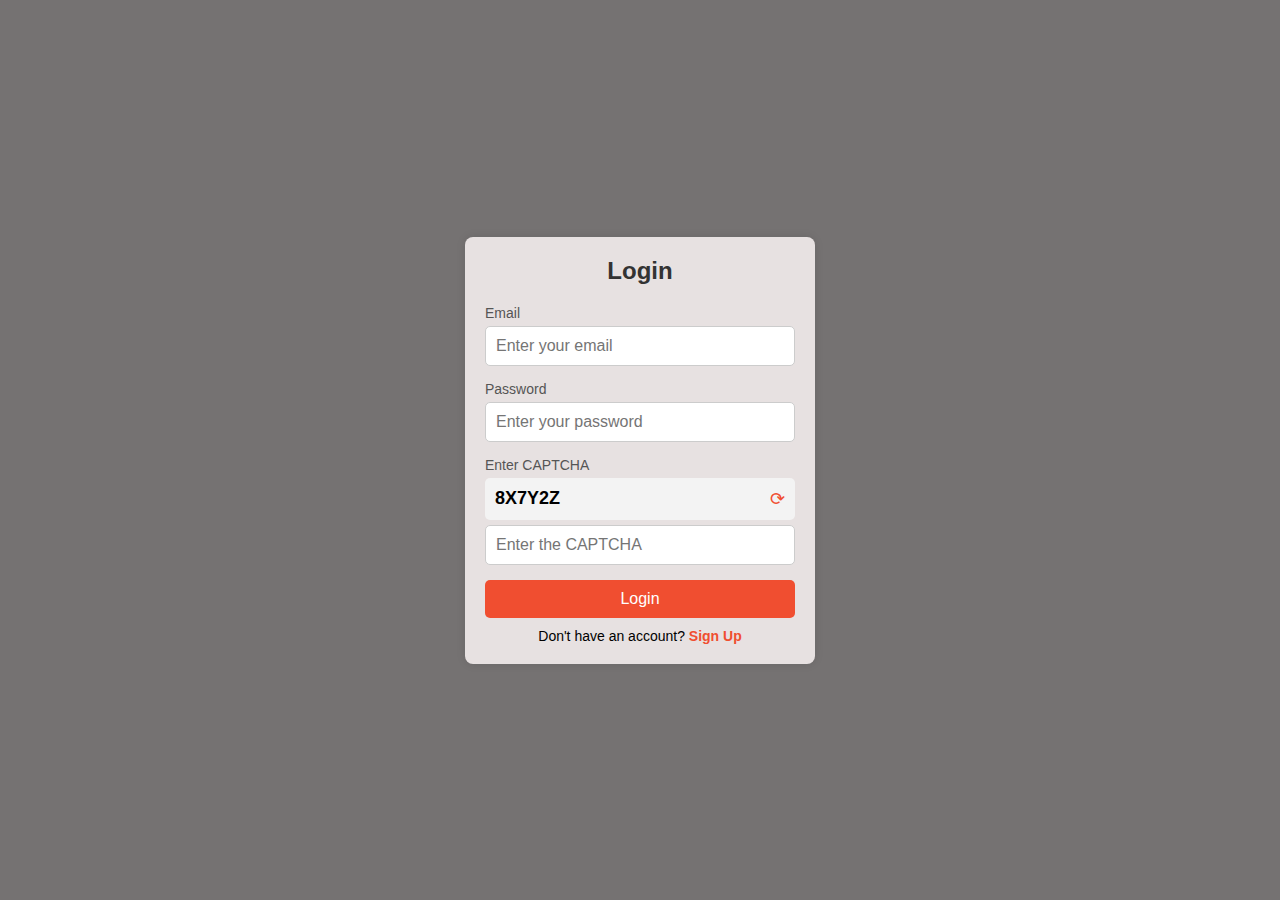
<file: login.html>
<!DOCTYPE html>
<html lang="en">
<head>
    <meta charset="UTF-8">
    <meta name="viewport" content="width=device-width, initial-scale=1.0">
    <title>Login</title>
    <link rel="stylesheet" href="login.css">
    
</head>
<body>

    <div class="login-container">
        <h2>Login</h2>
        <form action="#" method="POST">
            <!-- Email Field -->
            <div class="input-group">
                <label for="email">Email</label>
                <input type="email" id="email" name="email" placeholder="Enter your email" required>
            </div>

            <!-- Password Field -->
            <div class="input-group">
                <label for="password">Password</label>
                <input type="password" id="password" name="password" placeholder="Enter your password" required>
            </div>

            <!-- CAPTCHA Field -->
            <div class="input-group">
                <label for="captcha">Enter CAPTCHA</label>
                <div class="captcha-box">
                    <span id="captcha-text">8X7Y2Z</span> <!-- Static CAPTCHA (You can use a dynamic one) -->
                    <button type="button" onclick="refreshCaptcha()">⟳</button>
                </div>
                <input type="text" id="captcha" name="captcha" placeholder="Enter the CAPTCHA" required>
            </div>

            <button type="submit" class="login-btn">Login</button>

            <p class="signup-link">Don't have an account? <a href="signup.html">Sign Up</a></p>
        </form>
    </div>

    <script>
        function refreshCaptcha() {
            const captchaText = "8X7Y2Z"; // You can generate a random string here
            document.getElementById("captcha-text").innerText = captchaText;
        }
    </script>

</body>
</html>
</file>
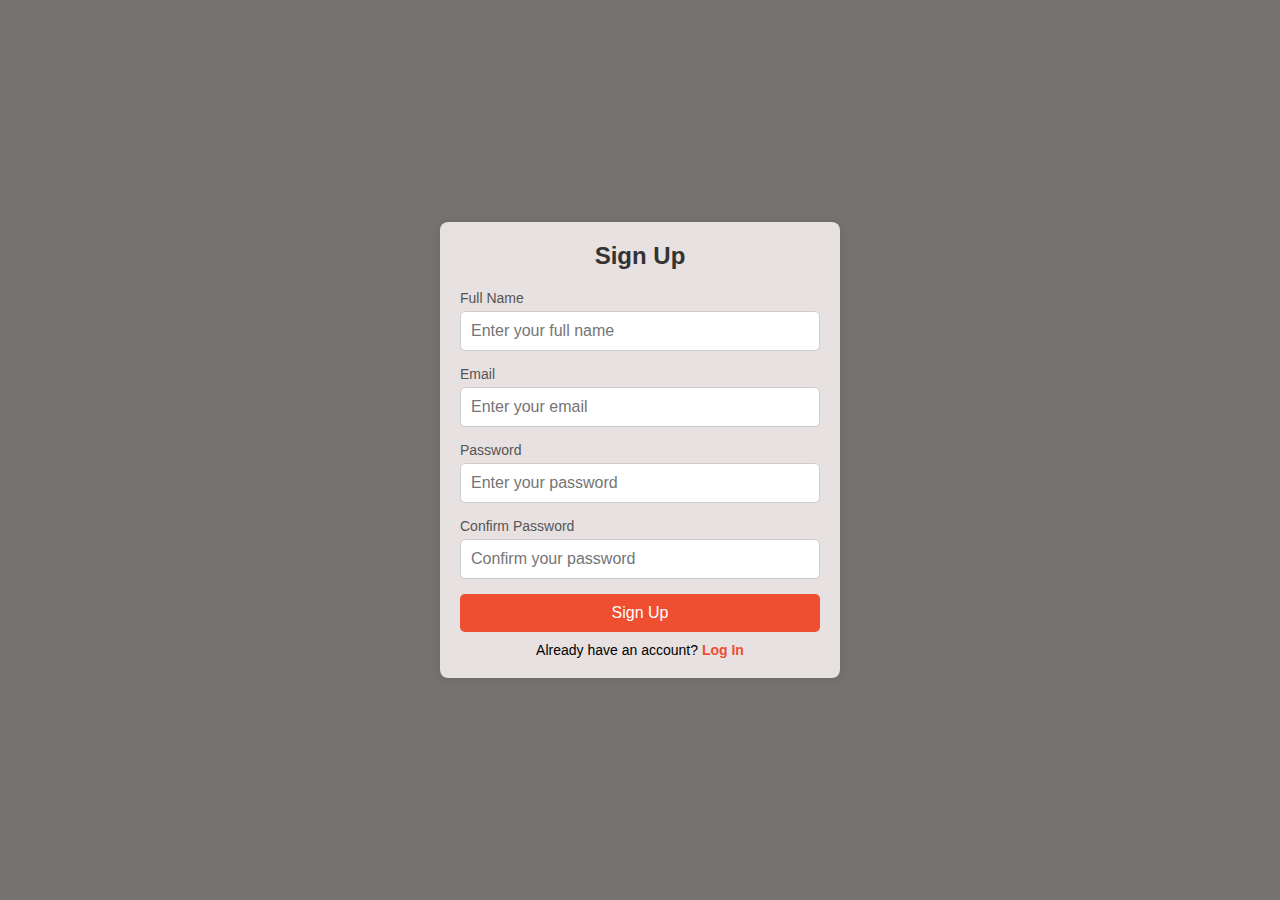
<file: signup.html>
<!DOCTYPE html>
<html lang="en">
<head>
    <meta charset="UTF-8">
    <meta name="viewport" content="width=device-width, initial-scale=1.0">
    <title>Sign Up</title>
    <link rel="stylesheet" href="signup.css"> 
</head>
<body>

    <div class="signup-container">
        <h2>Sign Up</h2>
        <form >
            <div class="input-group">
                <label for="name">Full Name</label>
                <input type="text" id="name" name="name" placeholder="Enter your full name" required>
            </div>

            <div class="input-group">
                <label for="email">Email</label>
                <input type="email" id="email" name="email" placeholder="Enter your email" required>
            </div>

            <div class="input-group">
                <label for="password">Password</label>
                <input type="password" id="password" name="password" placeholder="Enter your password" required>
            </div>

            <div class="input-group">
                <label for="confirm-password">Confirm Password</label>
                <input type="password" id="confirm-password" name="confirm-password" placeholder="Confirm your password" required>
            </div>

            <button type="submit" class="signup-btn">Sign Up</button>

            <p class="login-link">Already have an account? <a href="login.html">Log In</a></p>
        </form>
    </div>

</body>
</html>
</file>
<file: login.css>
/* General Reset */
* {
    margin: 0;
    padding: 0;
    box-sizing: border-box;
    font-family: Arial, sans-serif;
}

/* Set Background Color */
body {
    background: #757272;
    display: flex;
    justify-content: center;
    align-items: center;
    height: 100vh; /* Full-screen height */
}

/* Centering the form */
.login-container {
    width: 100%;
    max-width: 350px;
    background: #e7e1e1;
    padding: 20px;
    border-radius: 8px;
    box-shadow: 0 0 10px rgba(0, 0, 0, 0.1);
    text-align: center;
}

/* Heading */
.login-container h2 {
    margin-bottom: 20px;
    color: #333;
}

/* Input fields */
.input-group {
    text-align: left;
    margin-bottom: 15px;
}

.input-group label {
    display: block;
    font-size: 14px;
    color: #555;
    margin-bottom: 5px;
}

.input-group input {
    width: 100%;
    padding: 10px;
    border: 1px solid #ccc;
    border-radius: 5px;
    font-size: 16px;
}

.input-group input:focus {
    border-color: #f04e30;
    outline: none;
}

/* CAPTCHA Styling */
.captcha-box {
    display: flex;
    justify-content: space-between;
    align-items: center;
    background: #f3f3f3;
    padding: 10px;
    border-radius: 5px;
    font-size: 18px;
    font-weight: bold;
    margin-bottom: 5px;
}

.captcha-box button {
    background: none;
    border: none;
    font-size: 18px;
    cursor: pointer;
    color: #f04e30;
}

/* Login Button */
.login-btn {
    width: 100%;
    padding: 10px;
    background: #f04e30;
    color: white;
    border: none;
    border-radius: 5px;
    font-size: 16px;
    cursor: pointer;
    transition: 0.3s;
}

.login-btn:hover {
    background: #d03b20;
}

/* Sign Up Link */
.signup-link {
    margin-top: 10px;
    font-size: 14px;
}

.signup-link a {
    color: #f04e30;
    text-decoration: none;
    font-weight: bold;
}

.signup-link a:hover {
    text-decoration: underline;
}

/* Responsive Design */
@media (max-width: 480px) {
    .login-container {
        width: 90%;
        padding: 15px;
    }
}
</file>
<file: signup.css>
/* General Reset */
* {
    margin: 0;
    padding: 0;
    box-sizing: border-box;
    font-family: Arial, sans-serif;
    box-shadow: #ccc;
}

/* Set Background Color */
body {
    background:#757272;
    display: flex;
    justify-content: center;
    align-items: center;
    height: 100vh; /* Full-screen height */
}

/* Centering the form */
.signup-container {
    width: 100%;
    max-width: 400px;
    background: #e7e1e1; /* Solid white background for form */
    padding: 20px;
    border-radius: 8px;
    box-shadow: 0 0 10px rgba(0, 0, 0, 0.1);
    text-align: center;
}

/* Heading */
.signup-container h2 {
    margin-bottom: 20px;
    color: #333;
}

/* Input fields */
.input-group {
    text-align: left;
    margin-bottom: 15px;
}

.input-group label {
    display: block;
    font-size: 14px;
    color: #555;
    margin-bottom: 5px;
}

.input-group input {
    width: 100%;
    padding: 10px;
    border: 1px solid #ccc;
    border-radius: 5px;
    font-size: 16px;
}

.input-group input:focus {
    border-color: #f04e30;
    outline: none;
}

/* Sign Up Button */
.signup-btn {
    width: 100%;
    padding: 10px;
    background: #f04e30;
    color: white;
    border: none;
    border-radius: 5px;
    font-size: 16px;
    cursor: pointer;
    transition: 0.3s;
}

.signup-btn:hover {
    background: #d03b20;
}

/* Login Link */
.login-link {
    margin-top: 10px;
    font-size: 14px;
}

.login-link a {
    color: #f04e30;
    text-decoration: none;
    font-weight: bold;
}

.login-link a:hover {
    text-decoration: underline;
}

/* Responsive Design */
@media (max-width: 480px) {
    .signup-container {
        width: 90%;
        padding: 15px;
    }
}
</file>
